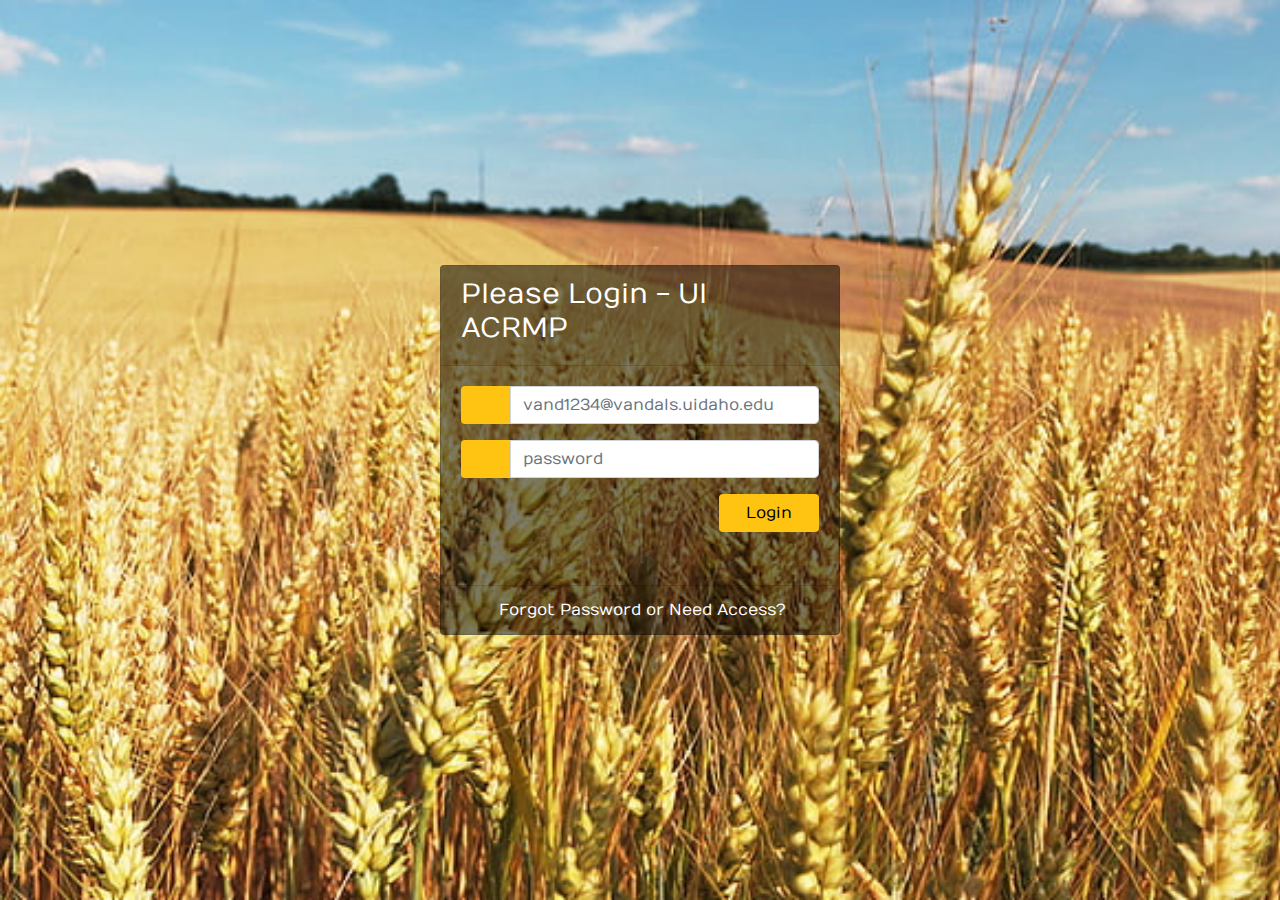
<file: templates/login.html>
<link href="//maxcdn.bootstrapcdn.com/bootstrap/4.1.1/css/bootstrap.min.css" rel="stylesheet" id="bootstrap-css">
<script src="//maxcdn.bootstrapcdn.com/bootstrap/4.1.1/js/bootstrap.min.js"></script>
<script src="//cdnjs.cloudflare.com/ajax/libs/jquery/3.2.1/jquery.min.js"></script>
<!------ Include the above in your HEAD tag ---------->

<!DOCTYPE html>
<html>
<head>
    <title>Login</title>
    <!--Made with love by Mutiullah Samim -->

    <!--Bootsrap 4 CDN-->
    <link rel="stylesheet" href="https://stackpath.bootstrapcdn.com/bootstrap/4.1.3/css/bootstrap.min.css" integrity="sha384-MCw98/SFnGE8fJT3GXwEOngsV7Zt27NXFoaoApmYm81iuXoPkFOJwJ8ERdknLPMO" crossorigin="anonymous">

    <!--Fontawesome CDN-->
    <link rel="stylesheet" href="https://use.fontawesome.com/releases/v5.3.1/css/all.css" integrity="sha384-mzrmE5qonljUremFsqc01SB46JvROS7bZs3IO2EmfFsd15uHvIt+Y8vEf7N7fWAU" crossorigin="anonymous">

    <!--Custom styles-->
    <link rel="stylesheet" type="text/css" href="/static/css/login.css">
</head>
<body>
<div class="container">
    <div class="d-flex justify-content-center h-100">
        <div class="card">
            <div class="card-header">
                <h3>Please Login - UI ACRMP</h3>
            </div>
            <div class="card-body">
                <form>
                    <div class="input-group form-group">
                        <div class="input-group-prepend">
                            <span class="input-group-text"><i class="fas fa-user"></i></span>
                        </div>
                        <input type="text" class="form-control" placeholder="vand1234@vandals.uidaho.edu">

                    </div>
                    <div class="input-group form-group">
                        <div class="input-group-prepend">
                            <span class="input-group-text"><i class="fas fa-key"></i></span>
                        </div>
                        <input type="password" class="form-control" placeholder="password">
                    </div>
                    <div class="row align-items-center remember">
                        <!--<input type="checkbox">Remember Me-->
                    </div>
                    <div class="form-group">
                        <input type="submit" value="Login" class="btn float-right login_btn">
                    </div>
                </form>
            </div>
            <div class="card-footer">
                <div class="d-flex justify-content-center links">
                    <a class="links" target="_blank" href="https://www.tylerhand.com/p/positionviewer/request-entitlement">Forgot Password or Need Access?</a>
                </div>
            </div>
        </div>
    </div>
</div>
</body>
</html>
</file>
<file: static/css/login.css>
/* Made with love by Mutiullah Samim*/

@import url('https://fonts.googleapis.com/css?family=Numans');

html,body{
    background-image: url('/static/assets/background-field-wheat.jpg');
    background-size: cover;
    background-repeat: no-repeat;
    height: 100%;
    font-family: 'Numans', sans-serif;
}

.container{
    height: 100%;
    align-content: center;
}

.card{
    height: 370px;
    margin-top: auto;
    margin-bottom: auto;
    width: 400px;
    background-color: rgba(0,0,0,0.5) !important;
}

.social_icon span{
    font-size: 60px;
    margin-left: 10px;
    color: #FFC312;
}

.social_icon span:hover{
    color: white;
    cursor: pointer;
}

.card-header h3{
    color: white;
}

.social_icon{
    position: absolute;
    right: 20px;
    top: -45px;
}

.input-group-prepend span{
    width: 50px;
    background-color: #FFC312;
    color: black;
    border:0 !important;
}

input:focus{
    outline: 0 0 0 0  !important;
    box-shadow: 0 0 0 0 !important;

}

.remember{
    color: white;
}

.remember input
{
    width: 20px;
    height: 20px;
    margin-left: 15px;
    margin-right: 5px;
}

.login_btn{
    color: black;
    background-color: #FFC312;
    width: 100px;
}

.login_btn:hover{
    color: black;
    background-color: white;
}

.links{
    color: white;
}

.links a{
    margin-left: 4px;
}
</file>
